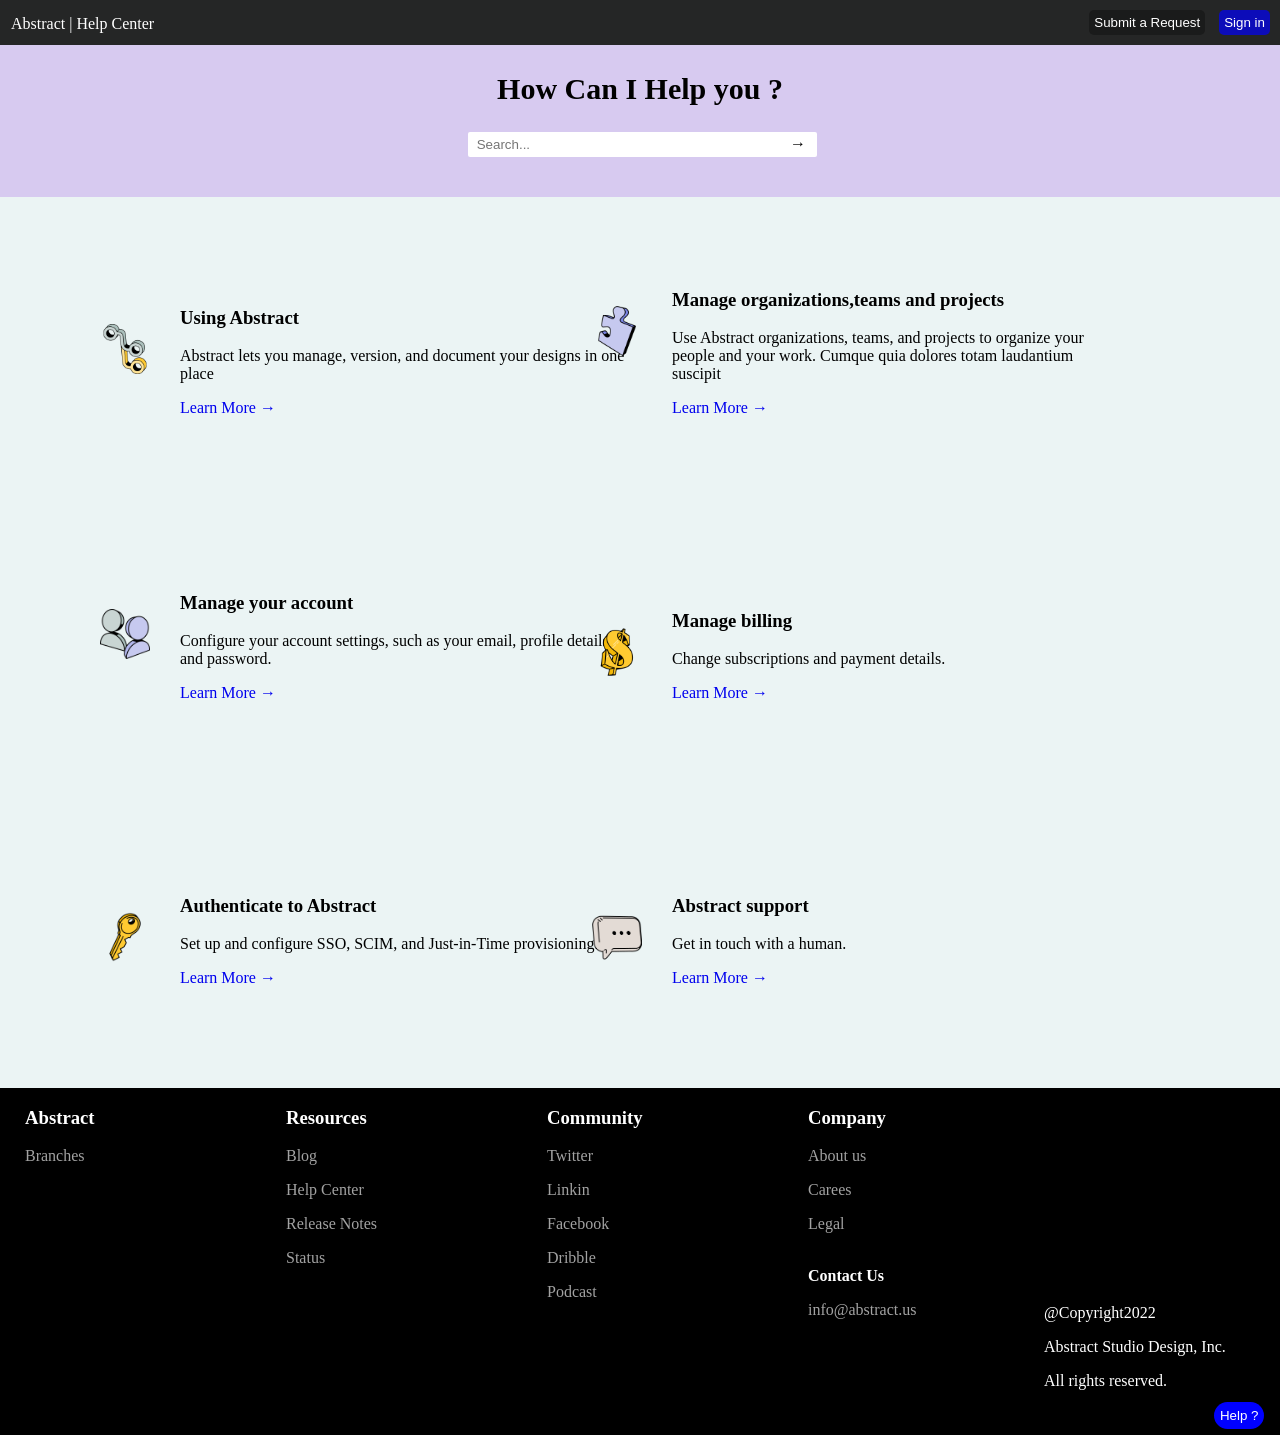
<file: index.html>
<!DOCTYPE html>
<html lang="en">
<head>
    <meta charset="UTF-8">
    <meta name="viewport" content="width=device-width, initial-scale=1.0">
    <title>Help Page</title>
    <link rel="stylesheet" href="Style.css">
</head>
<body>
<header>
    <div class="navbar">
        <div class="logo">Abstract | Help Center</div>
        <div class="buttons">
            <button class="Submit">Submit a Request</button>
            <button class="signin">Sign in</button>
        </div>
    </div>
</header>
<div class="Search_Screen">
    <h2>How Can I Help you ?</h2>
    <input class="Search_input" type="text" placeholder=" Search...">
    <button>&#8594</button>
</div>
<main>
    <div class="main_content">
        <img src="abstract.png" alt="Branches Icon">
        <h3>Using Abstract</h3>
        <p>Abstract lets you manage, version, and document your designs in one place</p>
        <a href="#">Learn More &#8594 </a>
    </div>
    <div class="main_content">
        <img src="manage o.png" alt="Teams and Projects Icon">
        <h3>Manage organizations,teams and projects</h3>
        <p>Use Abstract organizations, teams, and projects to organize your people and your work. Cumque quia dolores totam laudantium suscipit</p>
        <a href="#">Learn More &#8594 </a>
    </div>
    <div class="main_content">
        <img src="manage a.png" alt="Manage Account Icon">
        <h3>Manage your account</h3>
        <p>Configure your account settings, such as your email, profile details, and password.</p>
        <a href="#">Learn More &#8594 </a>
    </div>
    <div class="main_content">
        <img src="manage b.png" alt="Manage Billing Icon">
        <h3> Manage billing</h3>
        <p>Change subscriptions and payment details.</p>
        <a href="#">Learn More &#8594 </a>
    </div>
    <div class="main_content">
        <img src="aa.png" alt="Authenticate Icon">
        <h3>Authenticate to Abstract </h3>
        <p>Set up and configure SSO, SCIM, and Just-in-Time provisioning. </p>
        <a href="#">Learn More &#8594 </a>
    </div>
    <div class="main_content">
        <img src="as.png" alt="Support Icon">
        <h3>Abstract support</h3>
        <p>Get in touch with a human.</p>
        <a href="#">Learn More &#8594 </a>
    </div>
</main>
<footer>
    <div class="footer_data">
        <h3>Abstract</h3>
        <p>Branches</p>
    </div>
    <div class="footer_data">
        <h3>Resources</h3>
        <p>Blog</p>
        <p>Help Center</p>
        <p>Release Notes</p>
        <p>Status</p>
    </div>
    <div class="footer_data">
        <h3>Community</h3>
        <p>Twitter</p>
        <p>Linkin</p>
        <p>Facebook</p>
        <p>Dribble</p>
        <p>Podcast</p>
    </div>
    <div class="footer_data">
        <h3>Company</h3>
        <p>About us</p>    
        <p>Carees</p>
        <p>Legal</p>
        <br>
        <b>Contact Us</b>
        <p>info@abstract.us</p>
    </div>
    <div class="copyright">
        <p>@Copyright2022</p>
        <p>Abstract Studio Design, Inc.</p>
        <p>All rights reserved.</p>
        <button class="help">Help ?</button>
    </div>
</footer>
</body>
</html>
</file>
<file: Style.css>
body{
    background-color: rgb(235, 244, 244);
    font-family: 'Times New Roman', Times, serif, sans-serif;
    margin: 0;
    padding: 0;
    text-align: center;
}

.navbar
{
    background-color: rgba(0, 0, 0, 0.842);
    color: rgb(255, 255, 255);
    display:flex;
    padding: 10px;
    justify-content: space-between  ;
    width: 100%;
}
.logo
{
    margin-left: 1px;
    margin-right: 65%;
    align-items: center;
    padding-top: 5px;
}
.buttons button
{
    margin-left: 10px;
    padding: 5px;
    border-radius: 5px;
    border: none;
    /* border: none;
    cursor: pointer; */

}
.buttons{
    margin-right: 20px;
}
.signin
{
    background-color: rgba(0, 0, 255, 0.677);
    color: white;
}
.Submit
{
    background-color:rgba(0, 0, 0, 0.299);
    color: white;
    border: 2px;
    border-bottom: solid rgb(255, 255, 255) 2px;
}
.Search_Screen
{
    background-color: rgba(140, 52, 223, 0.218);
    width: 100%;
    height: 150px;
    padding-top: 2px;
    font-size: 20px;
}
.Search_input
{
    size: 15px;
    border-radius: 2px;
    border: none;
    padding: 5px;
    margin-right: 12px;
    padding-top: 5px;
    padding-bottom: 5px;
    padding-right: 175px;
    border-color: rgba(52, 16, 86, 0.241);
}
.Search_Screen button{
    font-size: 16px;
    background-color: transparent;
    border:none;
    margin-left: -50px;
}
.main_content
{
    background-color: transparent;
    width: 35%;
    padding-bottom: 100px;
    margin-left: 30px;
    height: 130px;
    margin-right: 10px;
    text-align: left;
    margin-top: 55px;
    display: inline-block;

}
.main_content a{
    outline: none;
    text-decoration: none;
    
}
footer
{
    background-color: black;
    display: inline-flex;
    width: 100%;
    border-bottom: 5px;

}
.footer_data
{
    background-color: transparent;
    width:25%;
    color: white;
    padding-bottom: 100px;
    text-align: left;
    margin-left: 25px;
}
.footer_data p{
    color: rgba(245, 245, 245, 0.663);
}
.copyright
{
    background-color: transparent;
    width:25%;
    color: white;
    text-align: left;
    padding-top: 200px; 
}
.main_content img{
    margin-left: -80px;
    height: 50px;
    width: 50px;
    align-items: center;
    margin-bottom: -90px;
}
.help
{
    background-color: blue;
    padding: 6px;
    color: white;
    border: none;
    border-radius: 15px;
    margin-left: 72%;
    margin-top: -120px;

}
</file>
